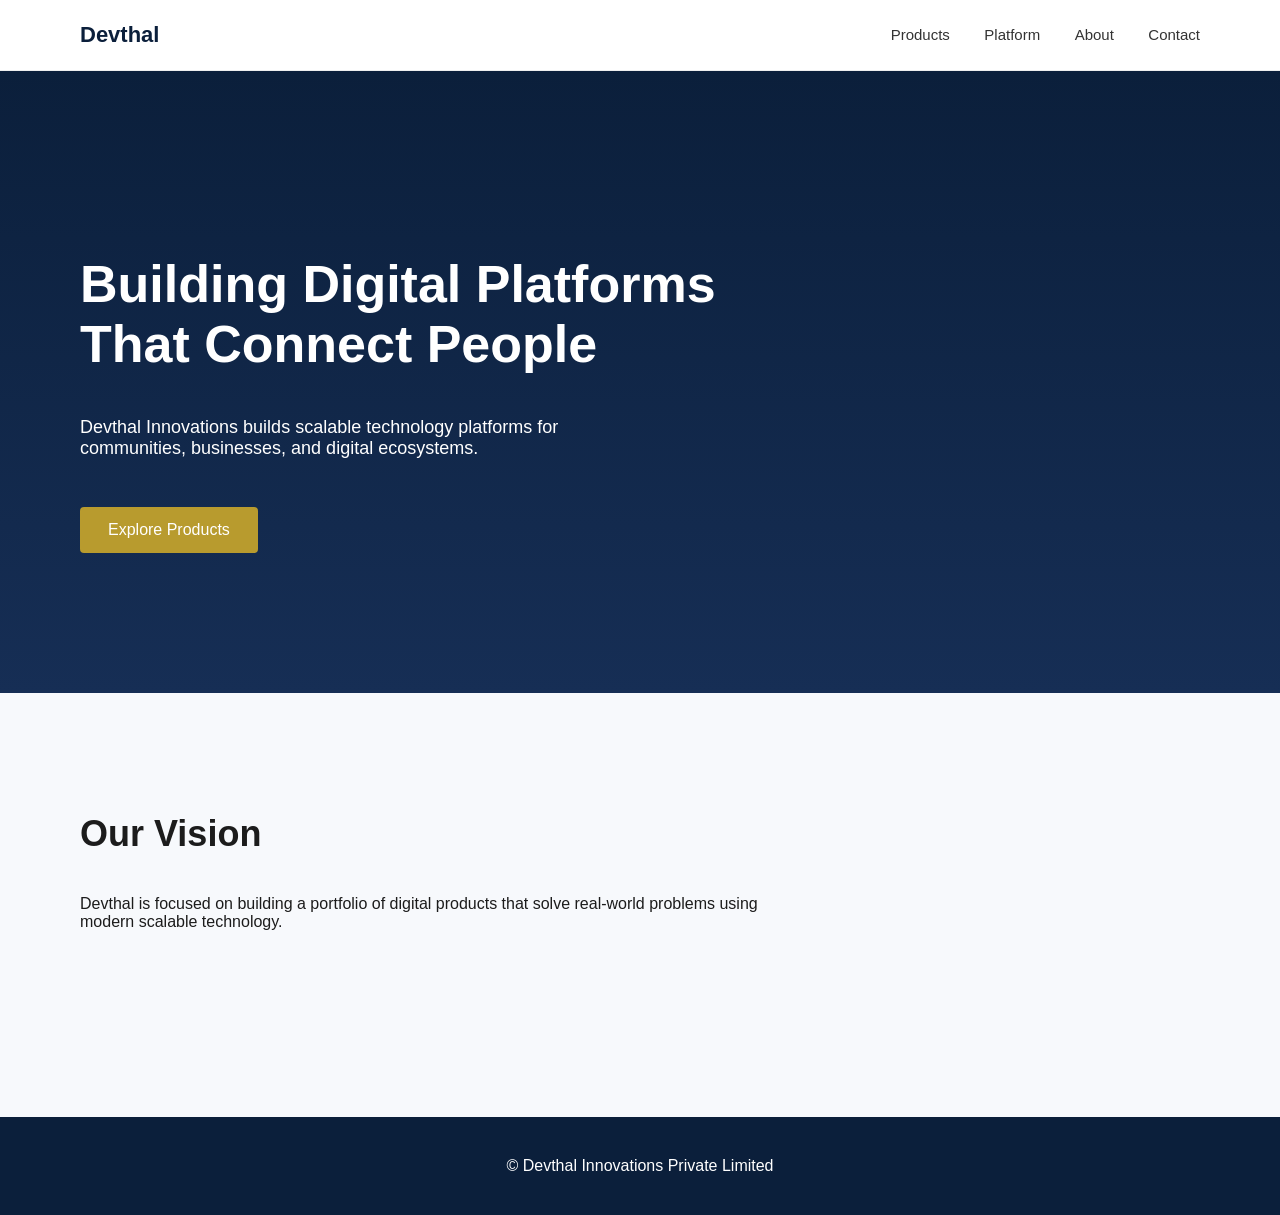
<file: index.html>
<!DOCTYPE html>
<html>
<head>
<title>Devthal Innovations</title>
<link rel="stylesheet" href="css/style.css">
</head>

<body>

<div class="navbar">
<div class="logo">Devthal</div>

<div class="nav-links">
<a href="products.html">Products</a>
<a href="platform.html">Platform</a>
<a href="about.html">About</a>
<a href="contact.html">Contact</a>
</div>
</div>

<section class="hero">

<h1>Building Digital Platforms That Connect People</h1>

<p>
Devthal Innovations builds scalable technology platforms for communities,
businesses, and digital ecosystems.
</p>

<a class="btn" href="products.html">Explore Products</a>

</section>


<section class="section">

<h2>Our Vision</h2>

<p style="max-width:700px">
Devthal is focused on building a portfolio of digital products that solve
real-world problems using modern scalable technology.
</p>

</section>

<footer>
© Devthal Innovations Private Limited
</footer>
<script src="js/script.js"></script>
</body>
</html>
</file>
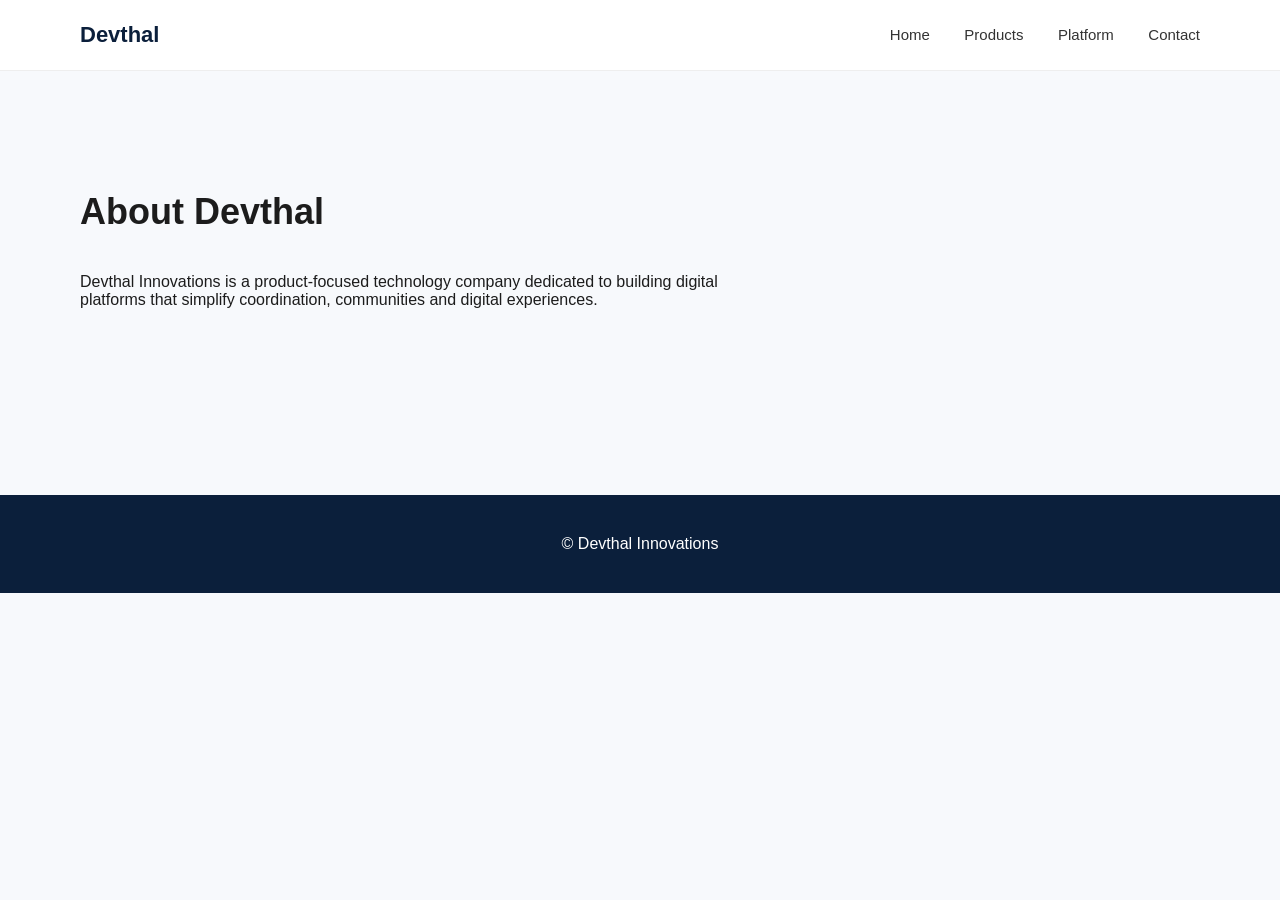
<file: about.html>
<!DOCTYPE html>
<html>
<head>
<title>About Devthal</title>
<link rel="stylesheet" href="css/style.css">
</head>

<body>

<div class="navbar">
<div class="logo">Devthal</div>

<div class="nav-links">
<a href="index.html">Home</a>
<a href="products.html">Products</a>
<a href="platform.html">Platform</a>
<a href="contact.html">Contact</a>
</div>
</div>

<section class="section">

<h2>About Devthal</h2>

<p style="max-width:700px">
Devthal Innovations is a product-focused technology company dedicated
to building digital platforms that simplify coordination, communities
and digital experiences.
</p>

</section>

<footer>
© Devthal Innovations
</footer>
<script src="js/script.js"></script>
</body>
</html>
</file>
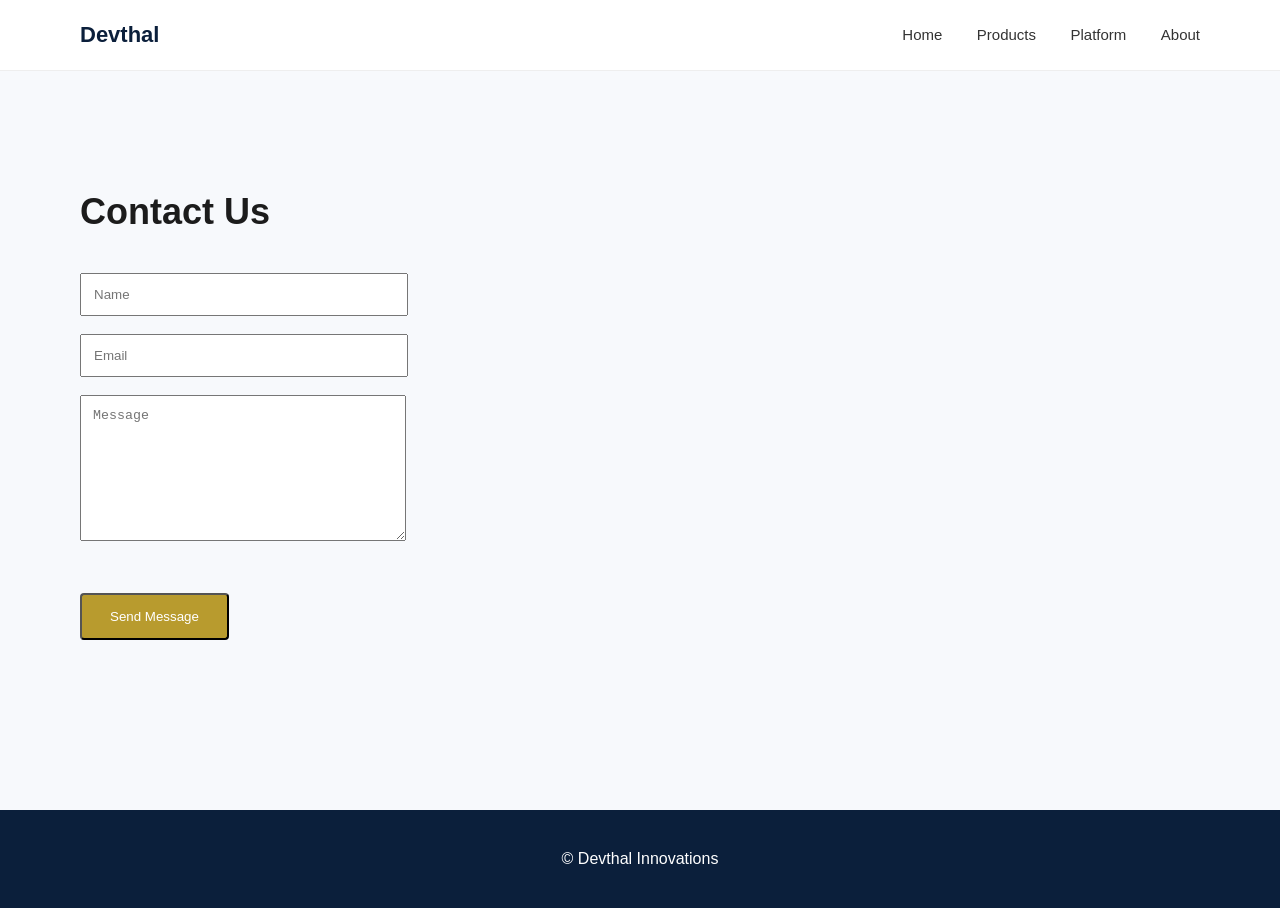
<file: contact.html>
<!DOCTYPE html>
<html>
<head>
<title>Contact Devthal</title>
<link rel="stylesheet" href="css/style.css">
</head>

<body>

<div class="navbar">
<div class="logo">Devthal</div>

<div class="nav-links">
<a href="index.html">Home</a>
<a href="products.html">Products</a>
<a href="platform.html">Platform</a>
<a href="about.html">About</a>
</div>
</div>

<section class="section">

<h2>Contact Us</h2>

<form>

<input type="text" placeholder="Name" style="padding:12px;width:300px"><br><br>

<input type="email" placeholder="Email" style="padding:12px;width:300px"><br><br>

<textarea placeholder="Message" style="padding:12px;width:300px;height:120px"></textarea><br><br>

<button class="btn">Send Message</button>

</form>

</section>

<footer>
© Devthal Innovations
</footer>
<script src="js/script.js"></script>
</body>
</html>
</file>
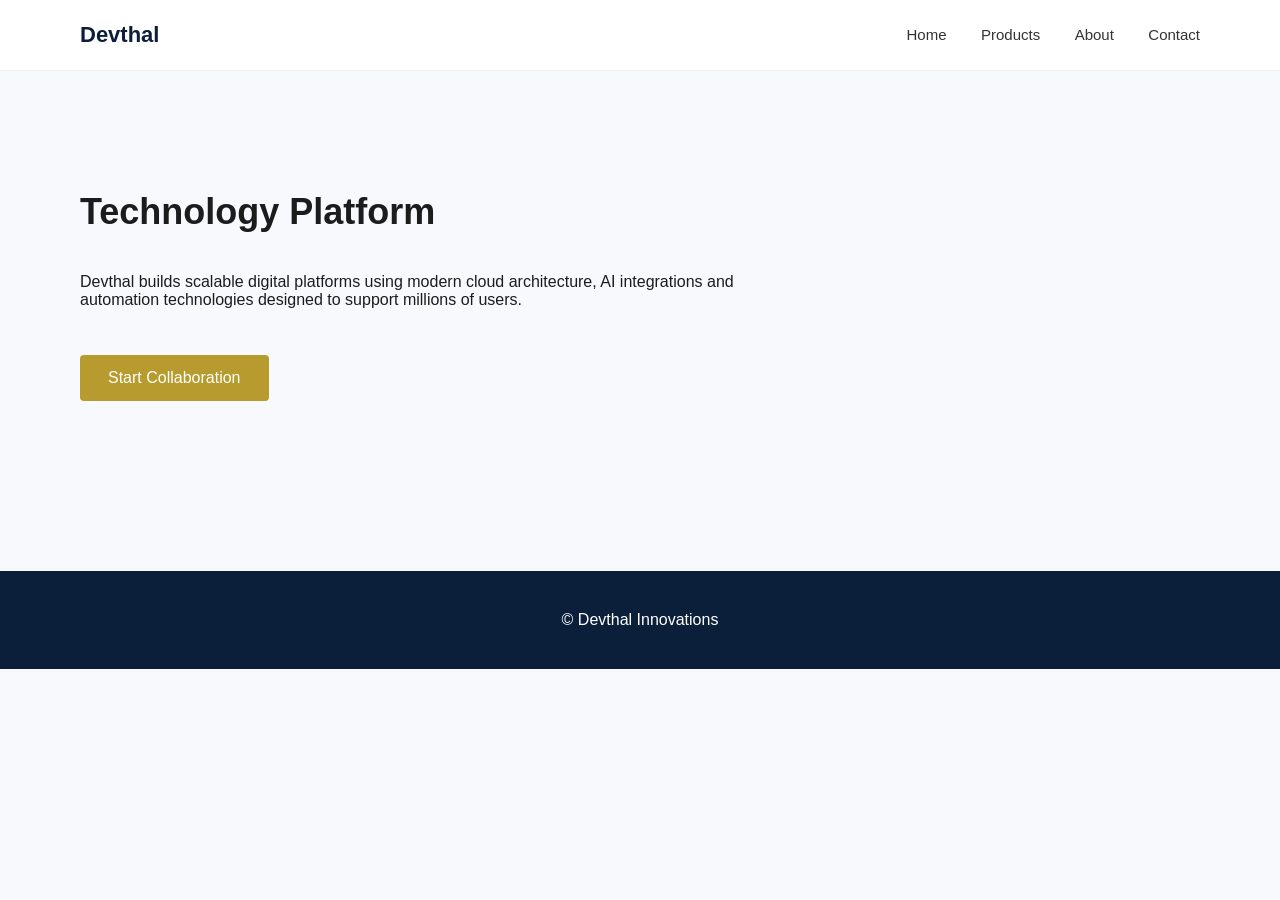
<file: platform.html>
<!DOCTYPE html>
<html>
<head>
<title>Devthal Platform</title>
<link rel="stylesheet" href="css/style.css">
</head>

<body>

<div class="navbar">
<div class="logo">Devthal</div>

<div class="nav-links">
<a href="index.html">Home</a>
<a href="products.html">Products</a>
<a href="about.html">About</a>
<a href="contact.html">Contact</a>
</div>
</div>

<section class="section">

<h2>Technology Platform</h2>

<p style="max-width:700px">
Devthal builds scalable digital platforms using modern cloud architecture,
AI integrations and automation technologies designed to support millions of users.
</p>

<a class="btn" href="contact.html">Start Collaboration</a>

</section>

<footer>
© Devthal Innovations
</footer>
<script src="js/script.js"></script>
</body>
</html>
</file>
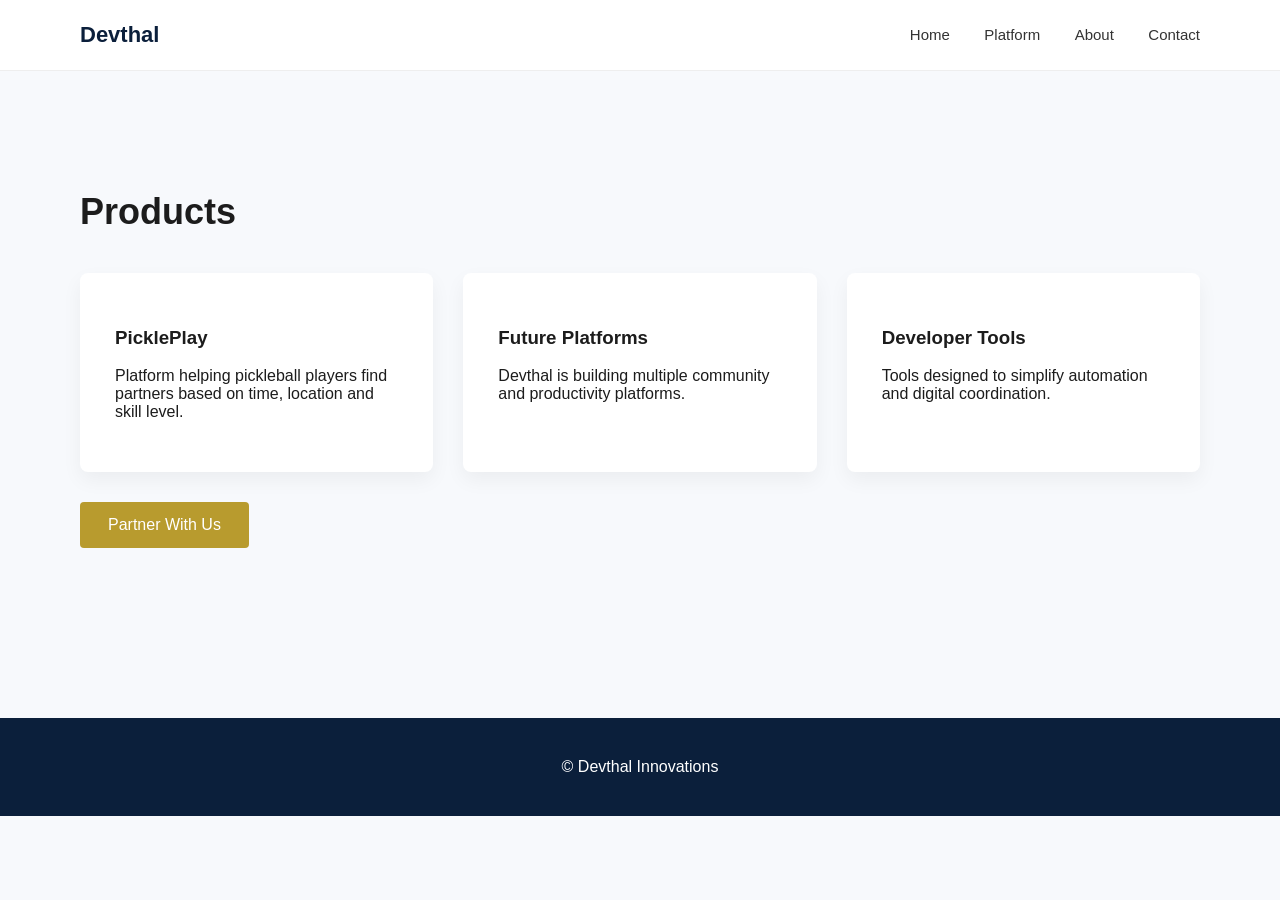
<file: products.html>
<!DOCTYPE html>
<html>
<head>
<title>Devthal Products</title>
<link rel="stylesheet" href="css/style.css">
</head>

<body>

<div class="navbar">
<div class="logo">Devthal</div>

<div class="nav-links">
<a href="index.html">Home</a>
<a href="platform.html">Platform</a>
<a href="about.html">About</a>
<a href="contact.html">Contact</a>
</div>
</div>

<section class="section">

<h2>Products</h2>

<div class="grid">

<div class="card">
<h3>PicklePlay</h3>
<p>
Platform helping pickleball players find partners based on time,
location and skill level.
</p>
</div>

<div class="card">
<h3>Future Platforms</h3>
<p>
Devthal is building multiple community and productivity platforms.
</p>
</div>

<div class="card">
<h3>Developer Tools</h3>
<p>
Tools designed to simplify automation and digital coordination.
</p>
</div>

</div>

<a class="btn" href="contact.html">Partner With Us</a>

</section>

<footer>
© Devthal Innovations
</footer>
<script src="js/script.js"></script>
</body>
</html>
</file>
<file: css/style.css>
body{
font-family:Inter, Arial, sans-serif;
margin:0;
background:#f7f9fc;
color:#1c1c1c;
}

.navbar{
display:flex;
justify-content:space-between;
align-items:center;
padding:22px 80px;
background:white;
border-bottom:1px solid #eee;
}

.logo{
font-size:22px;
font-weight:600;
color:#0B1F3B;
}

.nav-links a{
margin-left:30px;
text-decoration:none;
color:#333;
font-size:15px;
}

.hero{
padding:140px 80px;
background:linear-gradient(180deg,#0B1F3B,#162e55);
color:white;
}

.hero h1{
font-size:52px;
max-width:700px;
}

.hero p{
font-size:18px;
max-width:550px;
margin-top:20px;
}

.btn{
display:inline-block;
margin-top:30px;
padding:14px 28px;
background:#B89B2E;
color:white;
text-decoration:none;
border-radius:4px;
}

.section{
padding:90px 80px;
}

.section h2{
font-size:36px;
margin-bottom:40px;
}

.grid{
display:grid;
grid-template-columns:repeat(auto-fit,minmax(260px,1fr));
gap:30px;
}

.card{
background:white;
padding:35px;
border-radius:8px;
box-shadow:0 8px 20px rgba(0,0,0,0.05);
}

footer{
background:#0B1F3B;
color:white;
text-align:center;
padding:40px;
margin-top:80px;
}
</file>
